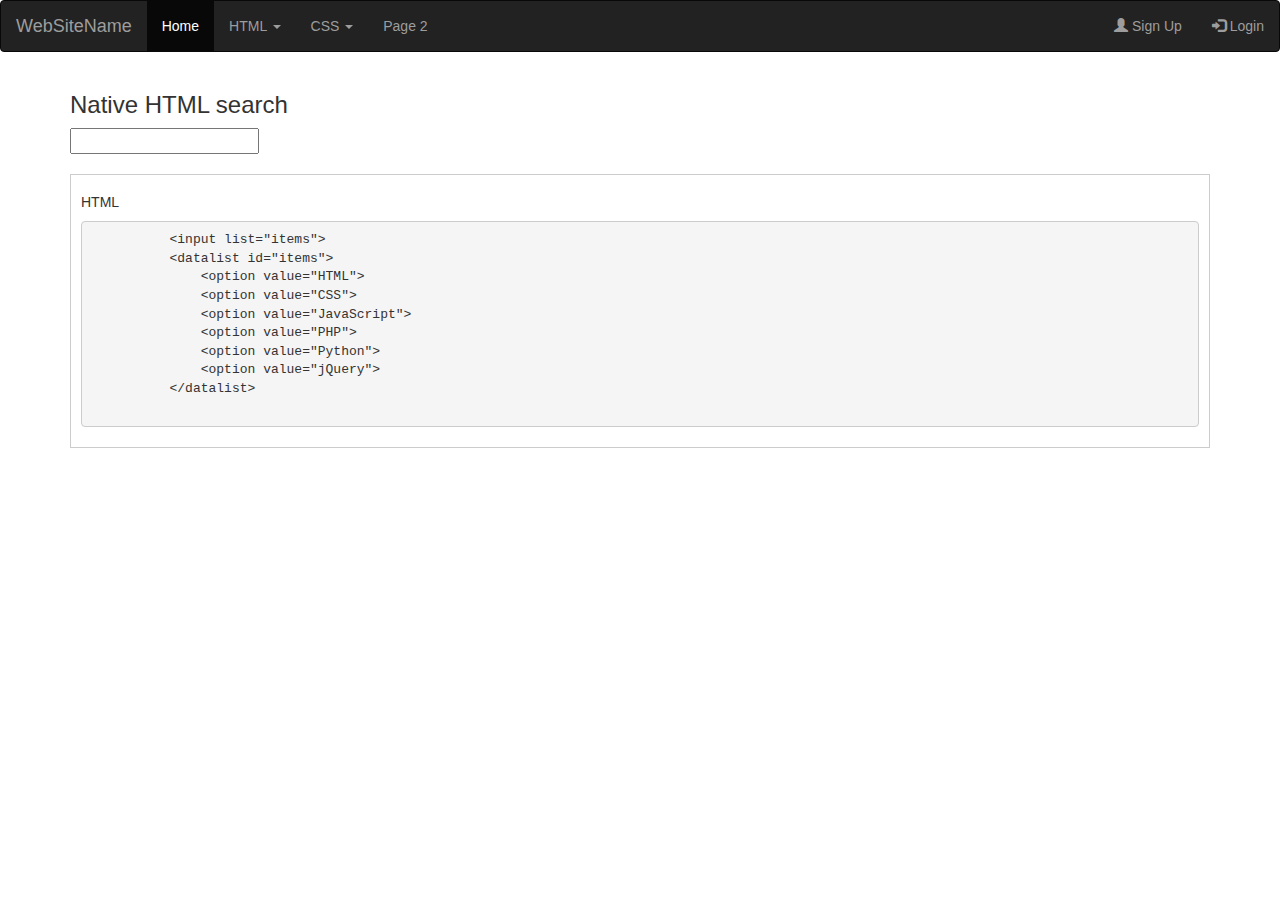
<file: HTML/datalist.html>
<!-- index.html -->
<!DOCTYPE html>
<html lang="en">

<head>
  <title>Bootstrap Example</title>
  <meta charset="utf-8">
  <meta name="viewport" content="width=device-width, initial-scale=1">
  <link rel="stylesheet" href="https://maxcdn.bootstrapcdn.com/bootstrap/3.4.1/css/bootstrap.min.css">
  <link rel="stylesheet" href="#">
  <script src="https://ajax.googleapis.com/ajax/libs/jquery/3.7.1/jquery.min.js"></script>
  <script src="https://maxcdn.bootstrapcdn.com/bootstrap/3.4.1/js/bootstrap.min.js"></script>
  <script>
    $(function () {
      $("#navbarContainer").load("/Navbar/navbar.html");
    });
  </script>
</head>

<body>

  <div id="navbarContainer"></div>
    <div class="container">
      <h3>Native HTML search</h3>
      <input list="items">

      <datalist id="items">
        <option value="HTML">
        <option value="CSS">
        <option value="JavaScript">
        <option value="PHP">
        <option value="Python">
        <option value="jQuery">
      </datalist>
    <br>
    <br>



    <!-- HTML-boks -->
    <div style="border: 1px solid #ccc; padding: 10px; margin-bottom: 20px;">
      <h5>HTML</h5>
      <pre>
          &lt;input list="items"&gt;
          &lt;datalist id="items"&gt;
              &lt;option value="HTML"&gt;
              &lt;option value="CSS"&gt;
              &lt;option value="JavaScript"&gt;
              &lt;option value="PHP"&gt;
              &lt;option value="Python"&gt;
              &lt;option value="jQuery"&gt;
          &lt;/datalist&gt;
      </pre>
    </div>
  </div>
  
</body>

</html>
</file>
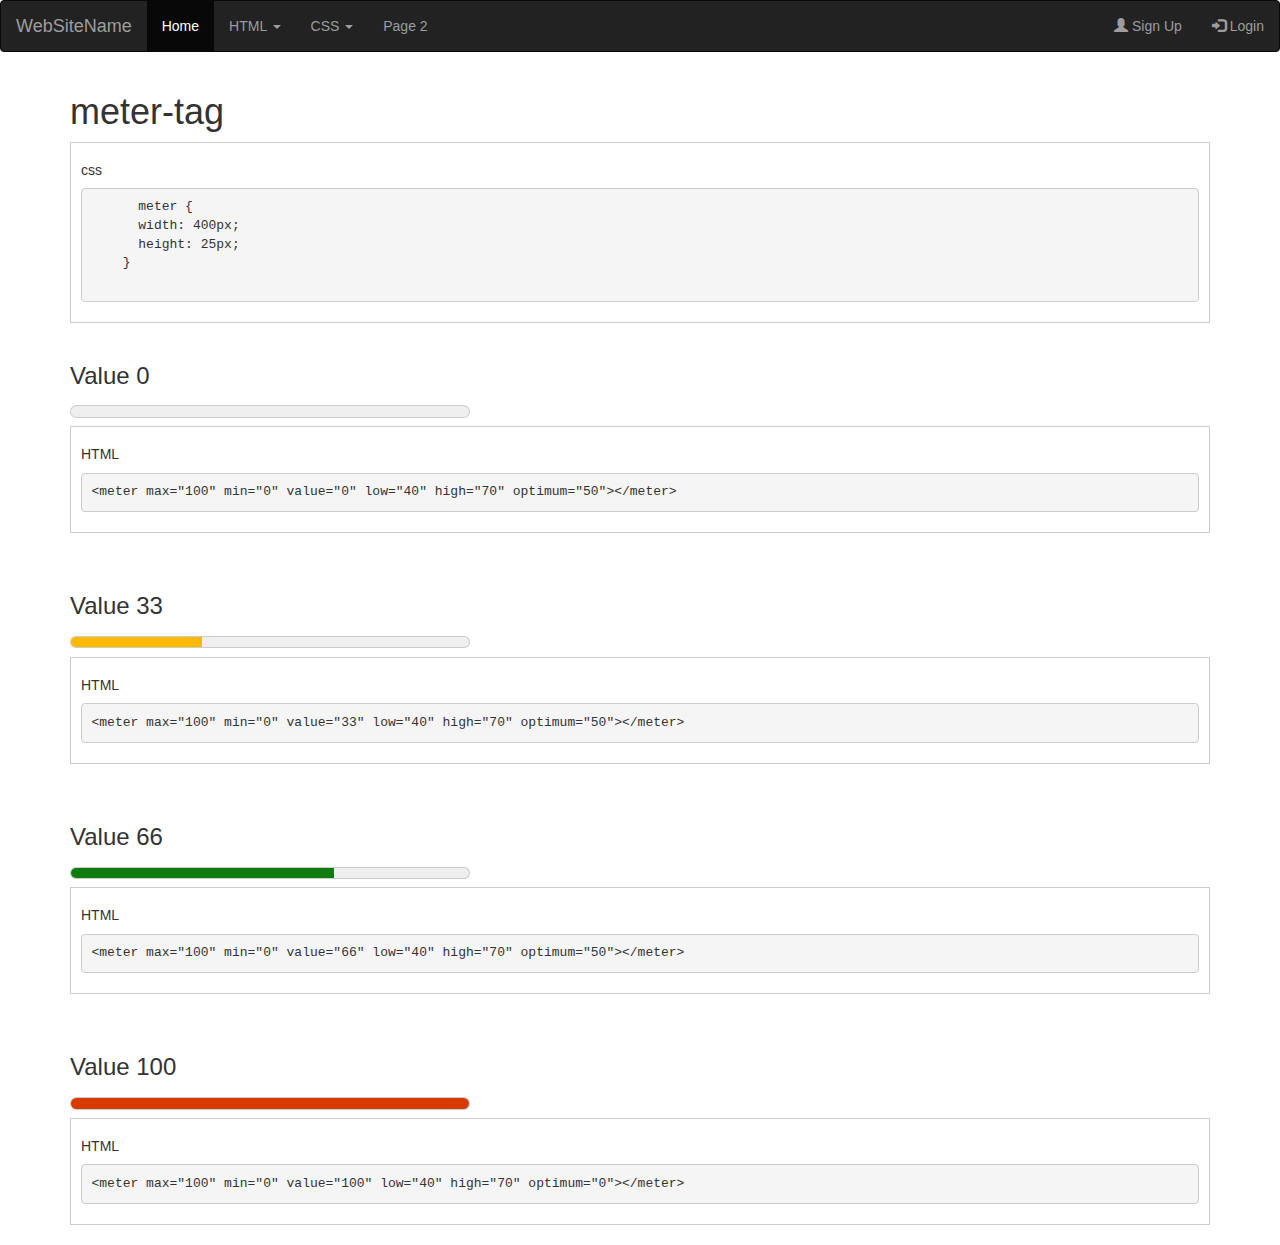
<file: HTML/meter.html>
<!-- index.html -->
<!DOCTYPE html>
<html lang="en">

<head>
  <title>Bootstrap Example</title>
  <meta charset="utf-8">
  <meta name="viewport" content="width=device-width, initial-scale=1">
  <link rel="stylesheet" href="https://maxcdn.bootstrapcdn.com/bootstrap/3.4.1/css/bootstrap.min.css">
  <link rel="stylesheet" href="meterstyle.css">
  <script src="https://ajax.googleapis.com/ajax/libs/jquery/3.7.1/jquery.min.js"></script>
  <script src="https://maxcdn.bootstrapcdn.com/bootstrap/3.4.1/js/bootstrap.min.js"></script>
  <script>
    $(function () {
      $("#navbarContainer").load("/Navbar/navbar.html");
    });
  </script>
</head>

<body>

  <div id="navbarContainer"></div>

  <div class="container">
    <h1>meter-tag</h1>

    <!-- CSS-boks -->
    <div style="border: 1px solid #ccc; padding: 10px;">
      <h5>css</h5>
      <pre>
      meter {
      width: 400px;
      height: 25px;
    }
      </pre>
    </div>
    <br>



    <h3>Value 0</h3>
    <meter max="100" min="0" value="0" low="40" high="70" optimum="50"></meter>
    <!-- HTML-boks -->
    <div style="border: 1px solid #ccc; padding: 10px; margin-bottom: 20px;">
      <h5>HTML</h5>
      <pre>&lt;meter max="100" min="0" value="0" low="40" high="70" optimum="50"&gt;&lt;/meter&gt;</pre>
    </div>
    <br>

    <h3>Value 33</h3>
    <meter max="100" min="0" value="33" low="40" high="70" optimum="50"></meter>
    <!-- HTML-boks -->
    <div style="border: 1px solid #ccc; padding: 10px; margin-bottom: 20px;">
      <h5>HTML</h5>
      <pre>&lt;meter max="100" min="0" value="33" low="40" high="70" optimum="50"&gt;&lt;/meter&gt;</pre>
    </div>
    <br>

    <h3>Value 66</h3>
    <meter max="100" min="0" value="66" low="40" high="70" optimum="50"></meter>
    <!-- HTML-boks -->
    <div style="border: 1px solid #ccc; padding: 10px; margin-bottom: 20px;">
      <h5>HTML</h5>
      <pre>&lt;meter max="100" min="0" value="66" low="40" high="70" optimum="50"&gt;&lt;/meter&gt;</pre>
    </div>
    <br>


    <h3>Value 100</h3>
    <meter max="100" min="0" value="100" low="40" high="70" optimum="0"></meter>
    <!-- HTML-boks -->
    <div style="border: 1px solid #ccc; padding: 10px; margin-bottom: 20px;">
      <h5>HTML</h5>
      <pre>&lt;meter max="100" min="0" value="100" low="40" high="70" optimum="0"&gt;&lt;/meter&gt;</pre>
    </div>
  </div>

</body>

</html>
</file>
<file: HTML/meterstyle.css>
meter {    
     width: 400px;    
     height: 25px;    
}
</file>
